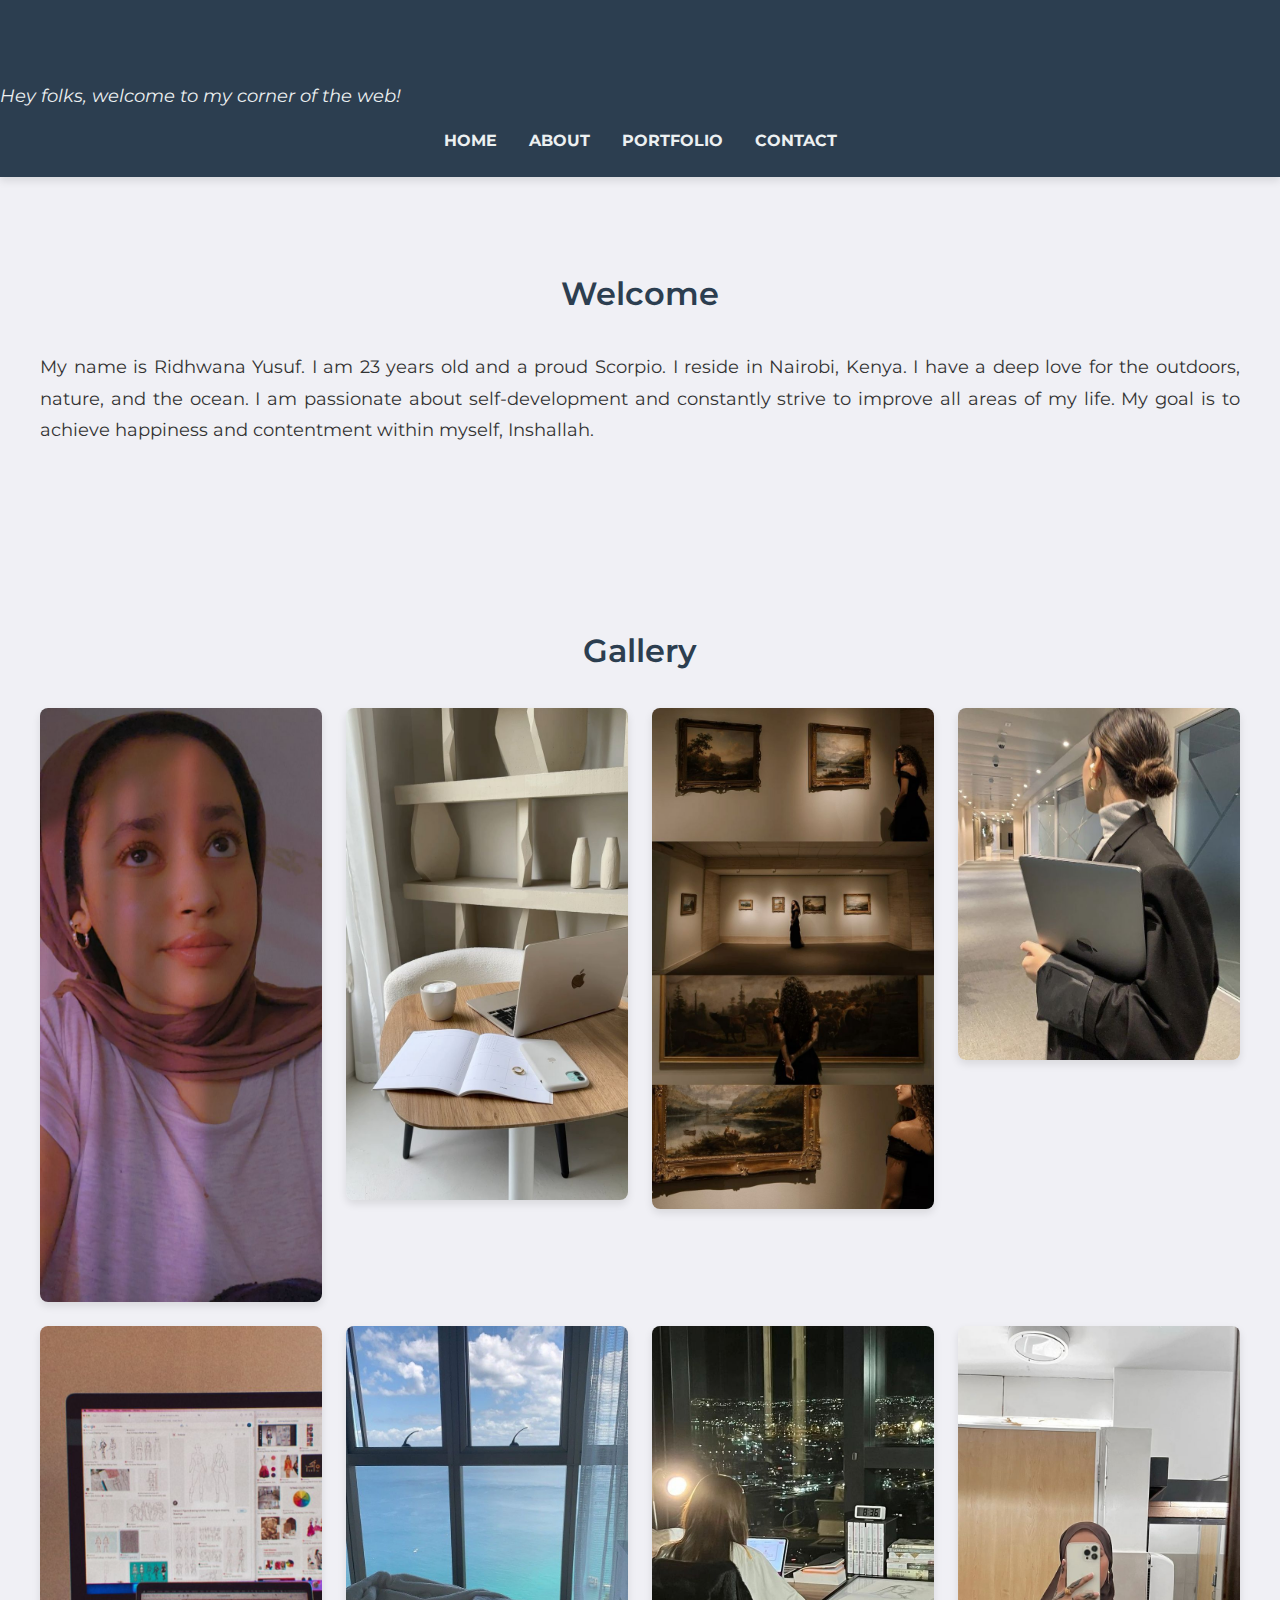
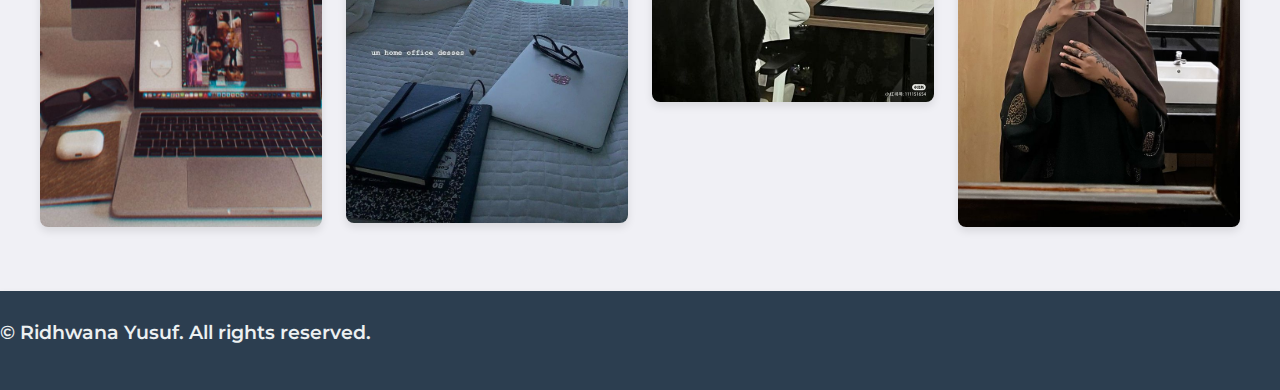
<file: index.html>
<!DOCTYPE html>
<html lang="en">
<head>
    <meta charset="UTF-8">
    <meta name="viewport" content="width=device-width, initial-scale=1.0">
    <title>Home - Ridhwana Yusuf</title>
    <link rel="stylesheet" href="css/style.css">
    <link href="https://fonts.googleapis.com/css2?family=Montserrat:wght@400;500;600;700&display=swap" rel="stylesheet">
</head>
<body>
    <header>
        <h1> Ridhwana Yusuf</h1>
        <p>Hey folks, welcome to my corner of the web!</p>
        <nav>
            <ul>
                <li><a href="index.html">Home</a></li>
                <li><a href="about.html">About</a></li>
                <li><a href="portfolio.html">Portfolio</a></li>
                <li><a href="contact.html">Contact</a></li>
            </ul>
        </nav>
    </header>
    <section>
        <h2>Welcome</h2>
        <p>My name is Ridhwana Yusuf. I am 23 years old and a proud Scorpio. I reside in Nairobi, Kenya. I have a deep love for the outdoors, nature, and the ocean. I am passionate about self-development and constantly strive to improve all areas of my life. My goal is to achieve happiness and contentment within myself, Inshallah.</p>
    </section>
    <section>
        <h2>Gallery</h2>
        <div class="gallery">
            <img src="images/ridhwana.jpeg" alt="Image 1">
            <img src="images/101.jpeg" alt="Image 2">
            <img src="images/100.jpeg" alt="Image 3">
            <img src="images/ridhwana2.jpeg" alt="Image 4">
            <img src="images/classy.jpeg" alt="Image 5">
            <img src="images/classy2.jpeg" alt="Image 6">
            <img src="images/classy3.jpeg" alt="Image 7">
            <img src="images/hijabi.jpeg" alt="Image 8">
            
        </div>
    </section>
    <footer>
        <p>&copy; <span id="currentYear"></span> Ridhwana Yusuf. All rights reserved.</p>
    </footer>
    <script src="js/script.js"></script>
</body>
</html>
</file>
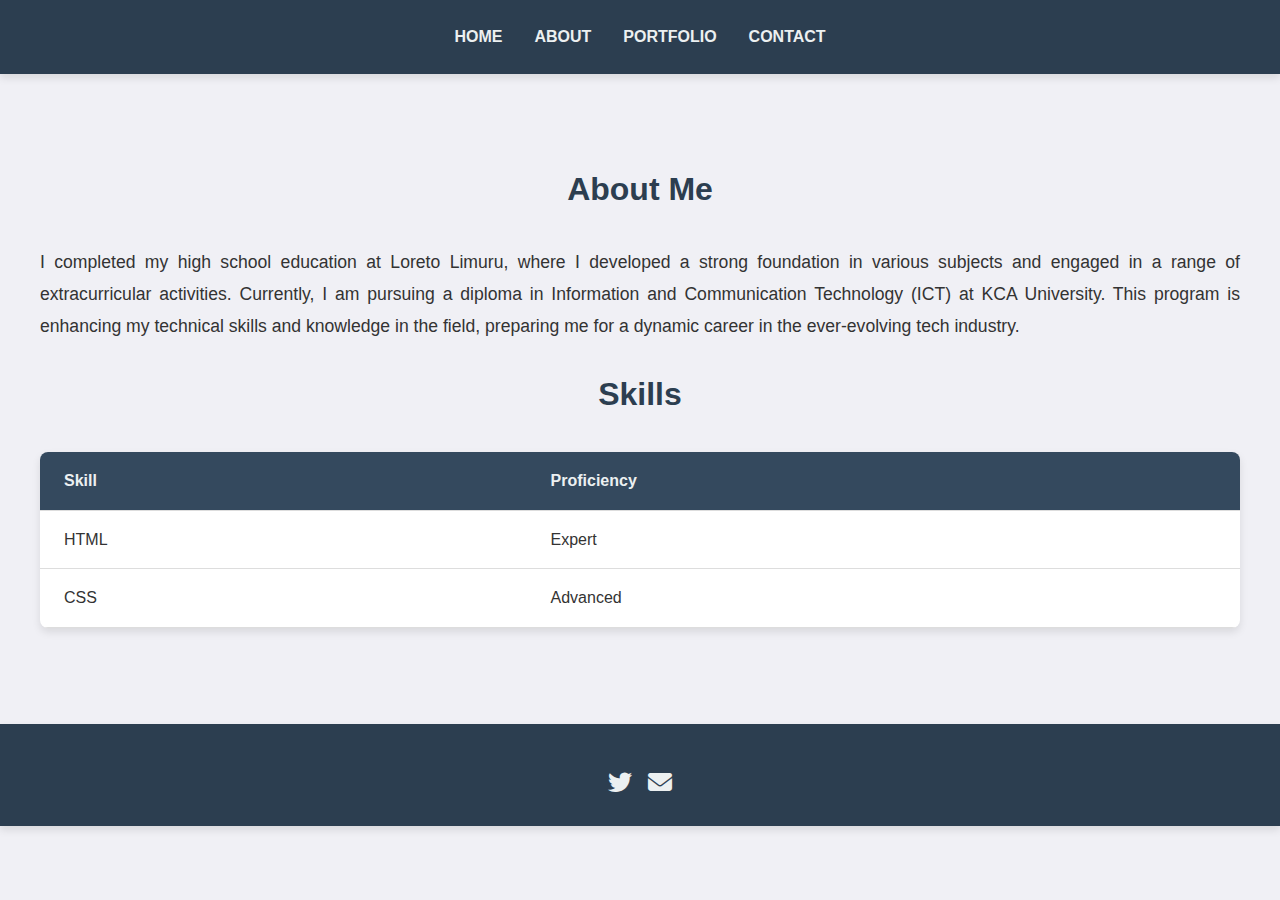
<file: about.html>
<!DOCTYPE html>
<html lang="en">
<head>
    <meta charset="UTF-8">
    <meta name="viewport" content="width=device-width, initial-scale=1.0">
    <title>About - Ridhwana Yussuf</title>
    <link rel="stylesheet" href="https://cdnjs.cloudflare.com/ajax/libs/font-awesome/6.1.1/css/all.min.css">
    <link rel="stylesheet" href="css/style.css">
</head>
<body>
    <header>
        <nav>
            <ul>
                <li><a href="index.html">Home</a></li>
                <li><a href="about.html">About</a></li>
                <li><a href="portfolio.html">Portfolio</a></li>
                <li><a href="contact.html">Contact</a></li>
            </ul>
        </nav>
    </header>
    <section>
        <h2>About Me</h2>
        <p> I completed my high school education at Loreto Limuru, where I developed a strong foundation in various subjects and engaged in a range of extracurricular activities. Currently, I am pursuing a diploma in Information and Communication Technology (ICT) at KCA University. This program is enhancing my technical skills and knowledge in the field, preparing me for a dynamic career in the ever-evolving tech industry.</p>
        <h2>Skills</h2>
        <table>
            <tr>
                <th>Skill</th>
                <th>Proficiency</th>
            </tr>
            <tr>
                <td>HTML</td>
                <td>Expert</td>
            </tr>
            <tr>
                <td>CSS</td>
                <td>Advanced</td>
            </tr>
            <!-- More skills -->
        </table>
    </section>
    <footer>
        <p></p>
        <div class="social-media">
            <a href="https://x.com/Ridhwana13?t=KVnWDV2jsVVepM7JfwPyBA&s=08" target="_blank">
                <i class="fa-brands fa-twitter"></i>
            </a>
            <a href="mailto:ridhwanayusuf@gmail.com">
                <i class="fa-solid fa-envelope"></i>
            </a>
        </div>
    </footer>
    
    
    <script src="js/script.js"></script>
</body>
</html>
</file>
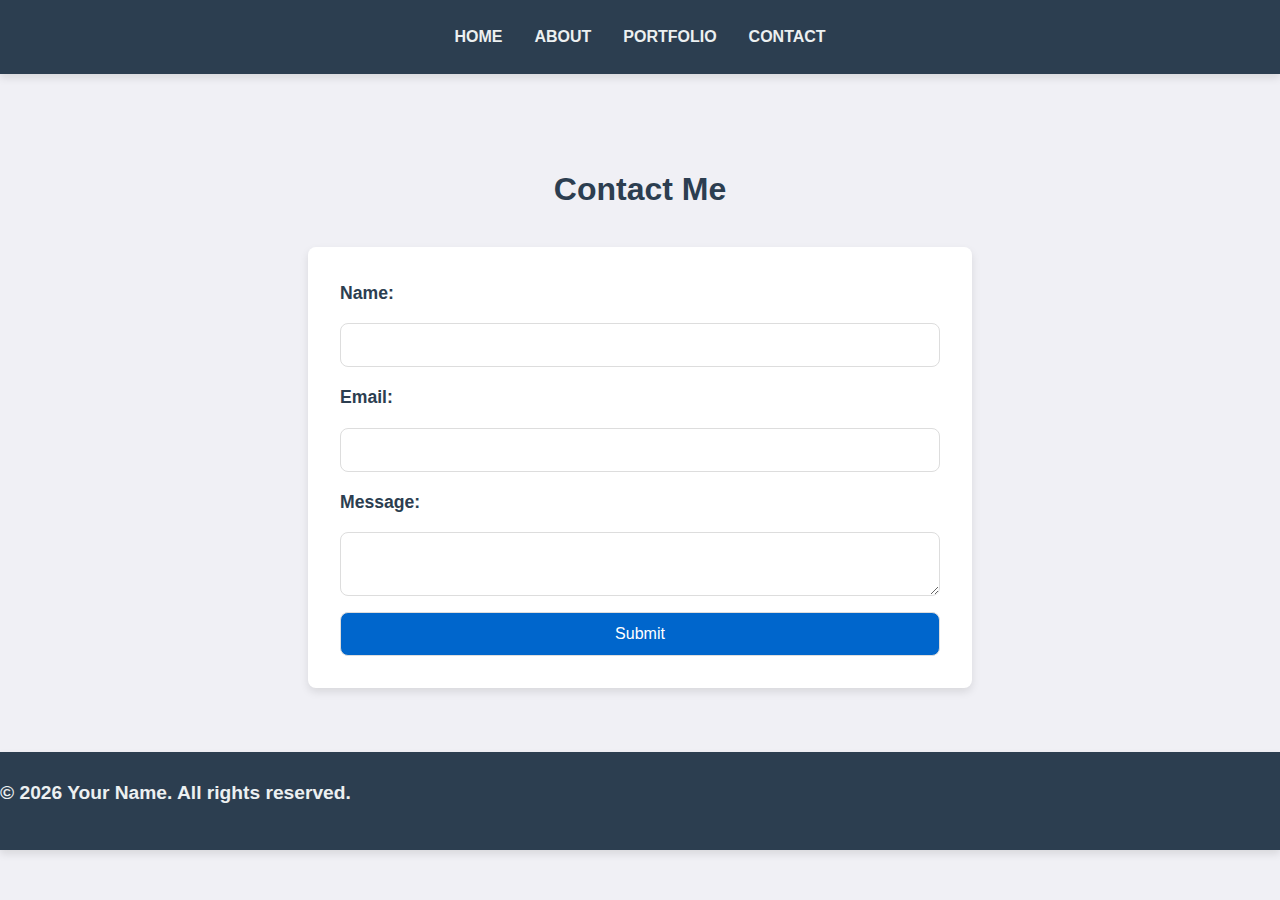
<file: contact.html>
<!DOCTYPE html>
<html lang="en">
<head>
    <meta charset="UTF-8">
    <meta name="viewport" content="width=device-width, initial-scale=1.0">
    <title>Contact - Ridhwana Yussuf</title>
    <link rel="stylesheet" href="css/style.css">
</head>
<body>
    <header>
        <nav>
            <ul>
                <li><a href="index.html">Home</a></li>
                <li><a href="about.html">About</a></li>
                <li><a href="portfolio.html">Portfolio</a></li>
                <li><a href="contact.html">Contact</a></li>
            </ul>
        </nav>
    </header>
    <section>
        <h2>Contact Me</h2>
        <form id="contactForm">
            <label for="name">Name:</label>
            <input type="text" id="name" name="name" required>
            <label for="email">Email:</label>
            <input type="email" id="email" name="email" required>
            <label for="message">Message:</label>
            <textarea id="message" name="message" required></textarea>
            <button type="submit">Submit</button>
        </form>
    </section>
    
    <footer>
        <p>Contact information and social media links</p>
    </footer>
    <script src="js/script.js"></script>
</body>
</html>
</file>
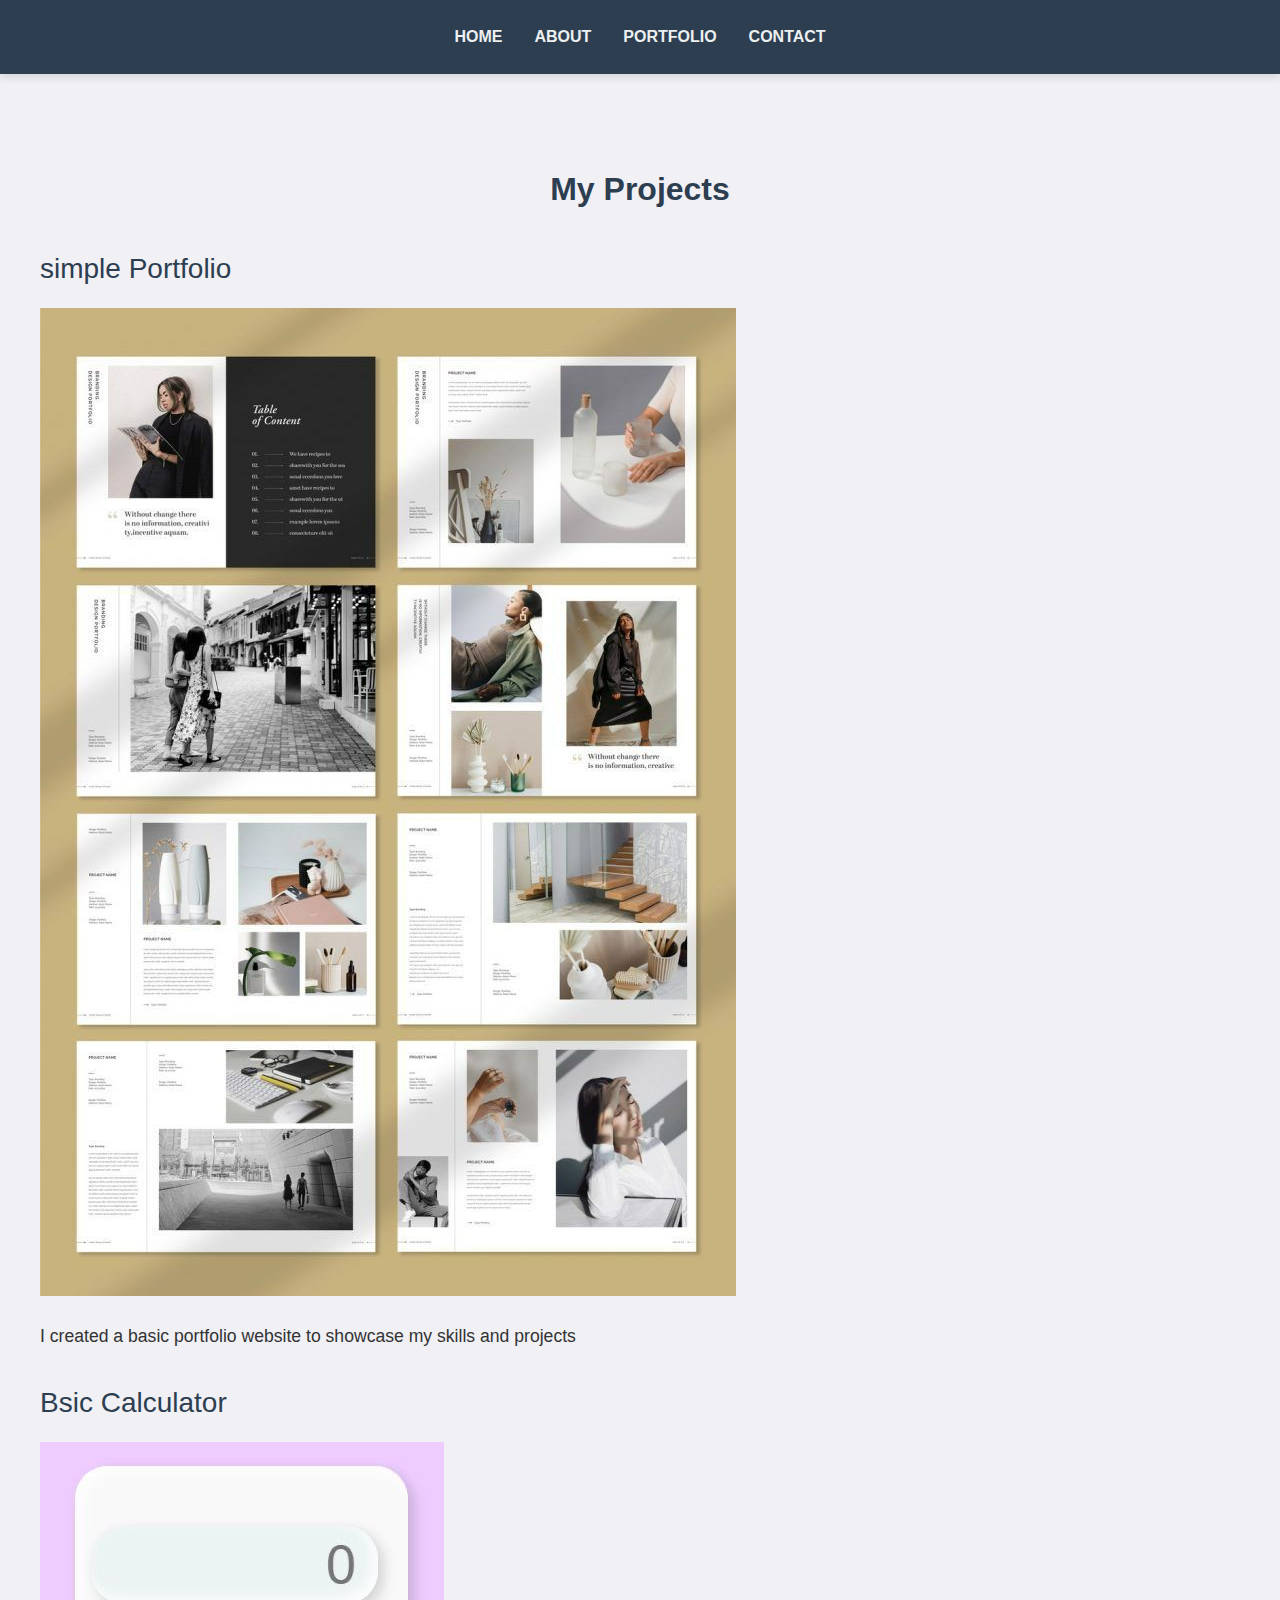
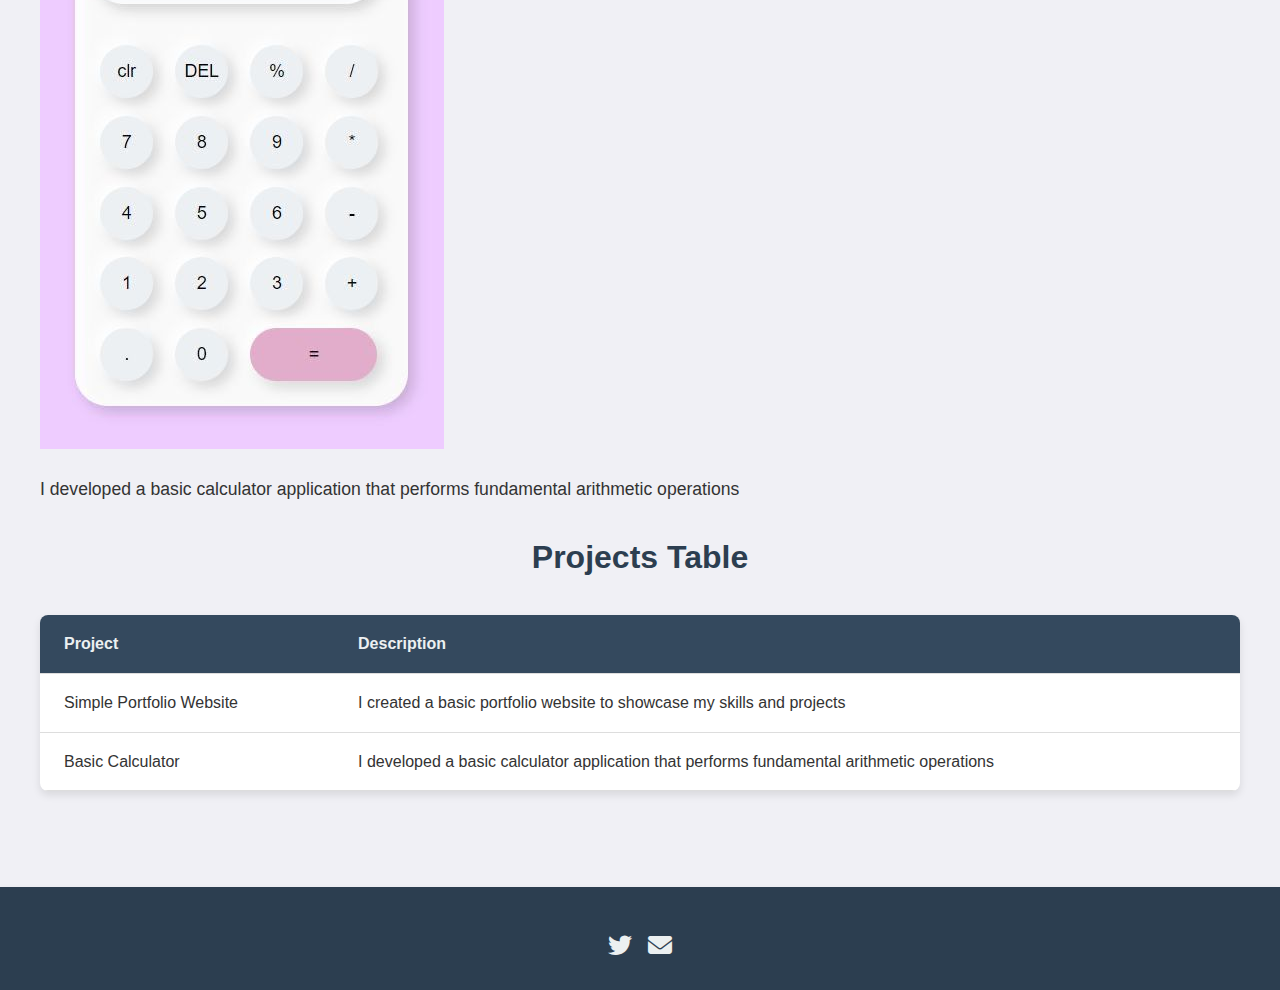
<file: portfolio.html>
<!DOCTYPE html>
<html lang="en">
<head>
    <meta charset="UTF-8">
    <meta name="viewport" content="width=device-width, initial-scale=1.0">
    <title>Portfolio -  Ridhwana Yusuf</title>
    <link rel="stylesheet" href="https://cdnjs.cloudflare.com/ajax/libs/font-awesome/6.1.1/css/all.min.css">
    <link rel="stylesheet" href="css/style.css">
</head>
<body>
    <header>
        <nav>
            <ul>
                <li><a href="index.html">Home</a></li>
                <li><a href="about.html">About</a></li>
                <li><a href="portfolio.html">Portfolio</a></li>
                <li><a href="contact.html">Contact</a></li>
            </ul>
        </nav>
    </header>
    <section>
        <h2>My Projects</h2>
        <div>
            <h3> simple Portfolio</h3>
            <img src="images/port.jpeg" alt="Project 1">
            <p>I created a basic portfolio website to showcase my skills and projects</p>
        </div>
        <div>
            <h3>Bsic Calculator</h3>
            <img src="images/calc.jpeg" alt="Project 2">
            <p>I developed a basic calculator application that performs fundamental arithmetic operations </p>
        </div>
        <!-- More projects -->
        <h2>Projects Table</h2>
        <table>
            <tr>
                <th>Project</th>
                <th>Description</th>
            </tr>
            <tr>
                <td>Simple Portfolio Website</td>
                <td>I created a basic portfolio website to showcase my skills and projects</td>
            </tr>
            <tr>
                <td>Basic Calculator</td>
                <td>I developed a basic calculator application that performs fundamental arithmetic operations </td>
            </tr>
            <!-- More projects -->
        </table>
    </section>
    <footer>
        <p></p>
        <div class="social-media">
            <a href="https://x.com/Ridhwana13?t=KVnWDV2jsVVepM7JfwPyBA&s=08" target="_blank">
                <i class="fa-brands fa-twitter"></i>
            </a>
            <a href="mailto:ridhwanayusuf@gmail.com">
                <i class="fa-solid fa-envelope"></i>
            </a>
        </div>
    </footer>
    <script src="js/script.js"></script>
</body>
</html>
</file>
<file: css/style.css>
body {
    font-family: 'Montserrat', sans-serif;
    margin: 0;
    padding: 0;
    background-color: #f0f0f5;
    color: #333;
    line-height: 1.6;
    transition: all 0.3s ease;
}

a {
    color: #0066cc;
    text-decoration: none;
    transition: color 0.3s ease;
}

a:hover {
    color: #003399;
}

header, footer {
    background-color: #2c3e50;
    color: #ecf0f1;
    padding: 0.5rem 0;
    text-align: center;
    box-shadow: 0 4px 8px rgba(0, 0, 0, 0.1);
}

header h1 {
    font-size: 2.5rem;
    margin: 0;
}

header p {
    margin: 0.5rem 0 1rem;
    font-style: italic;
}

/* Navigation */
nav ul {
    list-style: none;
    padding: 0;
    display: flex;
    justify-content: center;
    gap: 2rem;
    margin: 1rem 0;
}

nav ul li {
    display: inline;
}

nav ul li a {
    color: #ecf0f1;
    text-transform: uppercase;
    font-weight: bold;
    transition: color 0.3s ease, background-color 0.3s ease;
}

nav ul li a:hover {
    color: #f39c12;
    background-color: rgba(0, 0, 0, 0.2);
    padding: 0.5rem 1rem;
    border-radius: 5px;
}

/* Sections */
section {
    padding: 4rem 0;
    margin: 0 auto;
    max-width: 1200px;
}

h1, h2, h3 {
    color: #2c3e50;
    margin-bottom: 1rem;
}

h1 {
    font-size: 2.5rem;
    font-weight: 700;
    text-align: center;
}

h2 {
    font-size: 2rem;
    font-weight: 600;
    text-align: center;
    margin-bottom: 2rem;
}

h3 {
    font-size: 1.75rem;
    font-weight: 500;
}

p {
    margin-bottom: 1.5rem;
    font-size: 1.1rem;
    text-align: justify;
    line-height: 1.8;
}

/* Image Gallery */
.gallery {
    display: grid;
    grid-template-columns: repeat(auto-fit, minmax(250px, 1fr));
    gap: 1.5rem;
}

.gallery img {
    width: 100%;
    height: auto;
    border-radius: 8px;
    box-shadow: 0 4px 8px rgba(0, 0, 0, 0.1);
    transition: transform 0.3s ease, box-shadow 0.3s ease;
}

.gallery img:hover {
    transform: scale(1.05);
    box-shadow: 0 8px 16px rgba(0, 0, 0, 0.2);
}

/* Tables */
table {
    width: 100%;
    border-collapse: collapse;
    margin-top: 2rem;
    margin-bottom: 2rem;
    box-shadow: 0 4px 8px rgba(0, 0, 0, 0.1);
    background-color: #fff;
    border-radius: 8px;
    overflow: hidden;
}

table th, table td {
    padding: 1rem 1.5rem;
    text-align: left;
    border-bottom: 1px solid #ddd;
}

table th {
    background-color: #34495e;
    color: #ecf0f1;
    font-weight: 700;
}

table tr:hover {
    background-color: #f1f1f1;
}

/* Forms */
form {
    display: flex;
    flex-direction: column;
    gap: 1rem;
    max-width: 600px;
    margin: 0 auto;
    background-color: #fff;
    padding: 2rem;
    border-radius: 8px;
    box-shadow: 0 4px 8px rgba(0, 0, 0, 0.1);
}

form label {
    font-size: 1.1rem;
    font-weight: 600;
    color: #2c3e50;
}

form input, form textarea, form button {
    padding: 0.75rem 1rem;
    border: 1px solid #ddd;
    border-radius: 8px;
    font-size: 1rem;
    transition: border-color 0.3s ease;
}

form input:focus, form textarea:focus {
    border-color: #0066cc;
    outline: none;
}

form button {
    background-color: #0066cc;
    color: #fff;
    cursor: pointer;
    transition: background-color 0.3s ease;
}

form button:hover {
    background-color: #003399;
}

/* Footer */
footer {
    background-color: #2c3e50;
    color: #ecf0f1;
    padding: 1.5rem 0;
    text-align: center;
    box-shadow: 0 4px 8px rgba(0, 0, 0, 0.1);
}

footer p {
    margin: 0 0 1rem 0;
    font-size: 1.2rem;
    font-weight: 600;
}

footer .social-media {
    display: flex;
    justify-content: center;
    gap: 1rem;
}

footer .social-media a {
    color: #ecf0f1;
    font-size: 1.5rem;
    transition: transform 0.3s ease;
}

footer .social-media a:hover {
    transform: scale(1.1);
}



/* Modal Styles */
.modal {
    display: none;
    position: fixed;
    top: 0;
    left: 0;
    width: 100%;
    height: 100%;
    background: rgba(0, 0, 0, 0.8);
    justify-content: center;
    align-items: center;
    z-index: 1000;
}

.modal.open {
    display: flex;
}

.modal img {
    max-width: 90%;
    max-height: 90%;
    border-radius: 8px;
}
</file>
